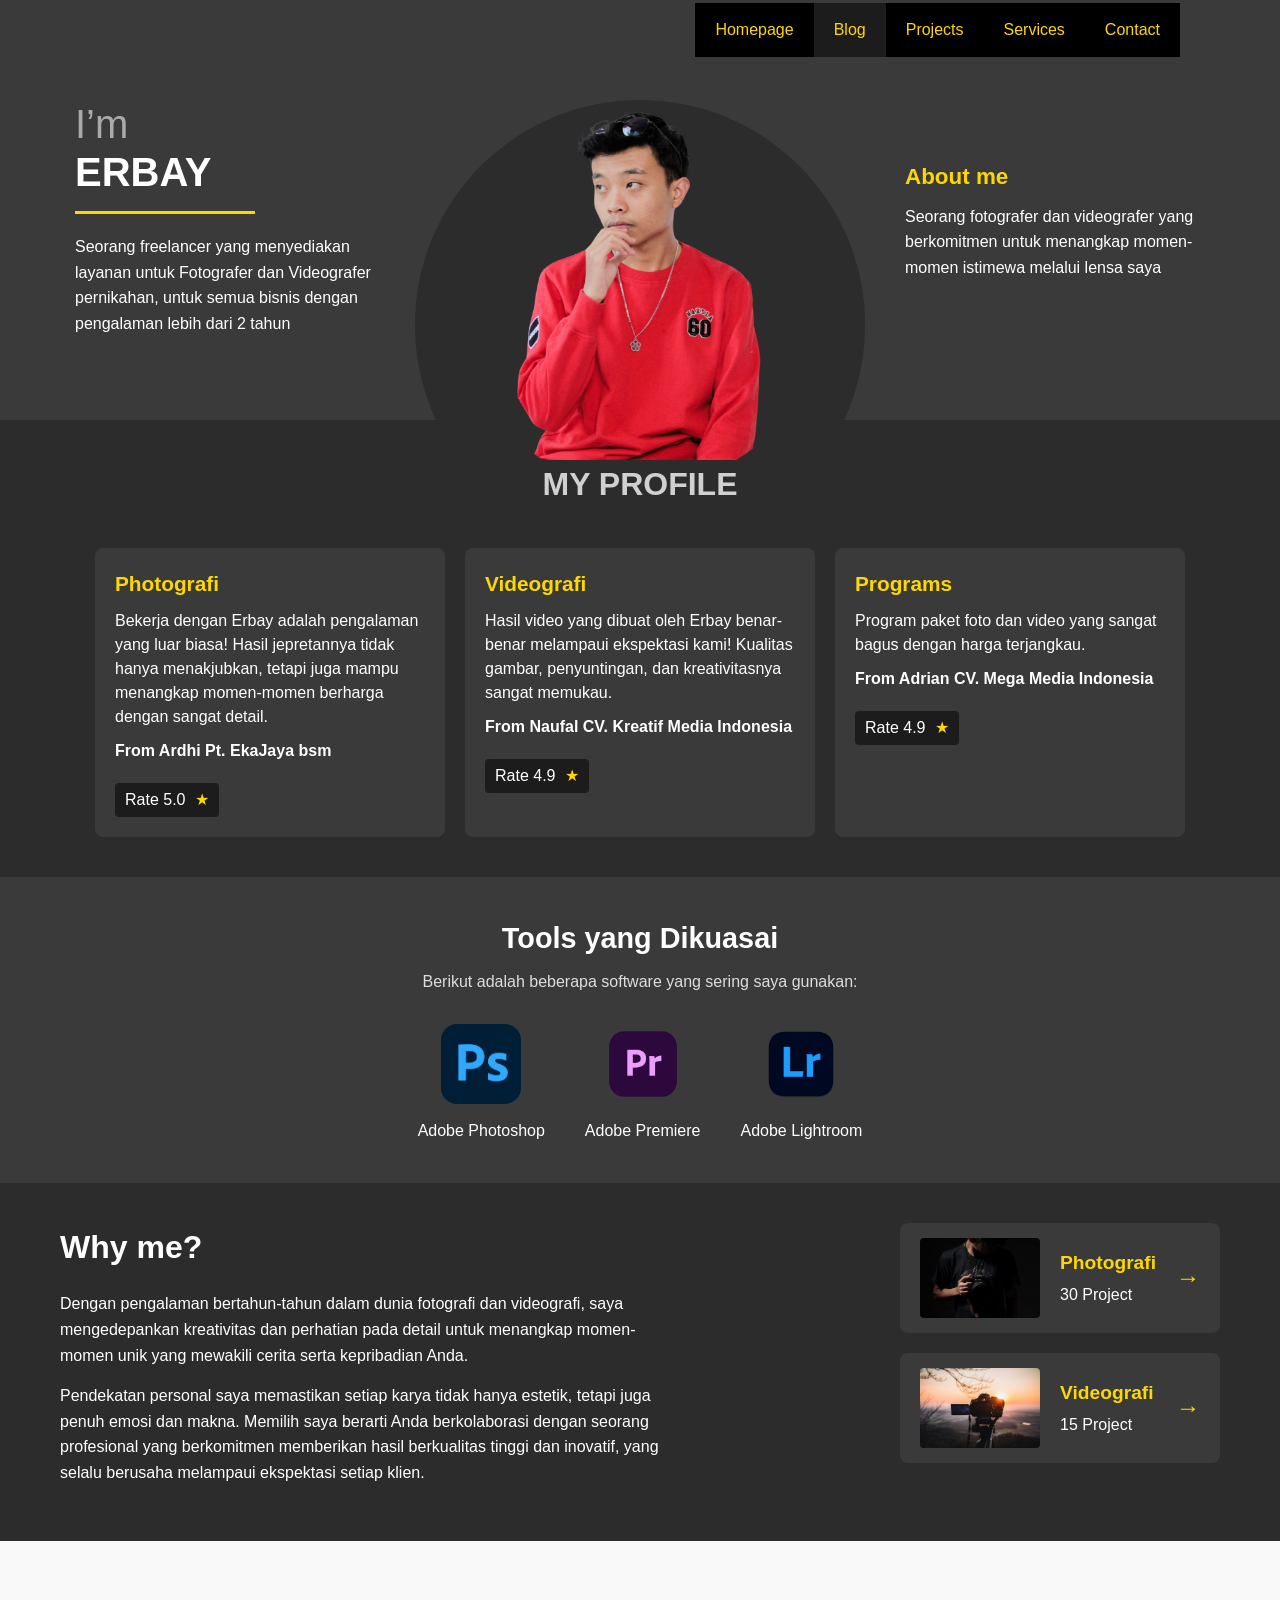
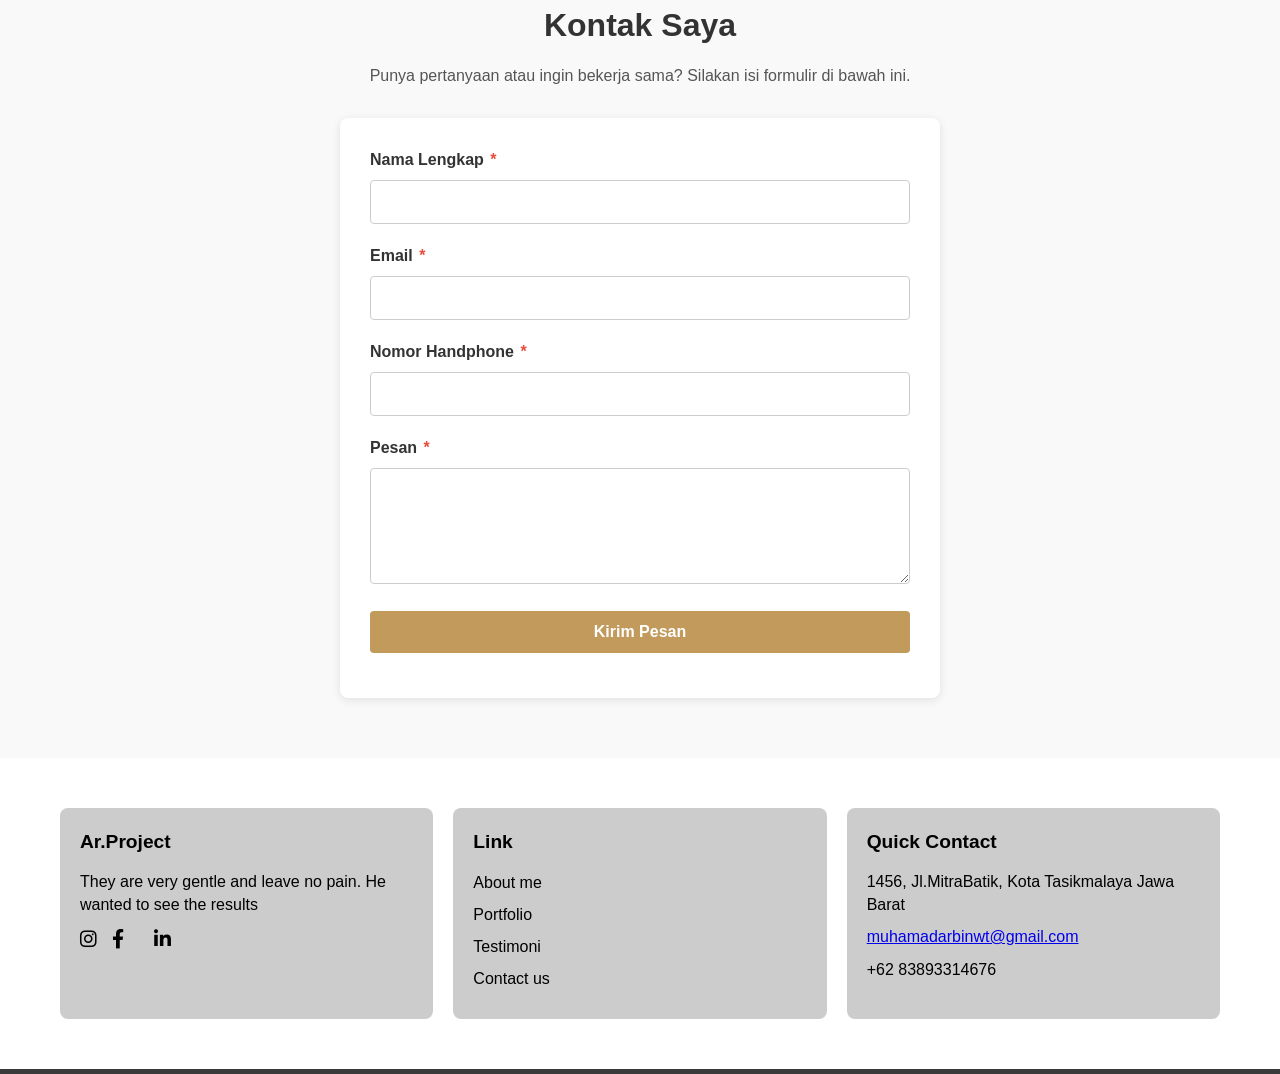
<file: index.html>
<!DOCTYPE html>
<html lang="id">
<head>
    <meta charset="UTF-8" />
    <meta name="viewport" content="width=device-width, initial-scale=1.0">
    <title>Erbay Portfolio</title>
   
    <link rel="stylesheet" href="https://cdnjs.cloudflare.com/ajax/libs/font-awesome/6.0.0/css/all.min.css" integrity="sha512-9usAa10IRO0HhonpyAIVpjrylPvoDwiPUiKdWk5t3PyolY1cOd4DSE0Ga+ri4AuTroPR5aQvXU9xC6qOPnzFeg==" crossorigin="anonymous" referrerpolicy="no-referrer" />
    
    <link rel="stylesheet" href="CSS/styles.css">
</head>
<body>

    
    <button class="hamburger-menu" id="hamburger-menu" aria-label="Toggle Menu" aria-expanded="false">
        <i class="fas fa-bars"></i> 
    </button>

    <nav id="main-nav">
        
        <button class="close-menu" id="close-menu" aria-label="Close Menu">
            <i class="fas fa-times"></i> 
        </button>
        <ul>
            
            <li><a href="index.html">Homepage</a></li>
            <li><a href="blog.html" class="active">Blog</a></li> 
            <li><a href="#">Projects</a></li>
            <li><a href="#">Services</a></li>
            <li><a href="index.html#contact">Contact</a></li>
        </ul>
    </nav>

    <!-- Hero Section -->
    <section class="hero">
        <div class="hero-left">
            <h2>
                <span>I’m</span><br>
                ERBAY
            </h2>
            <div class="yellow-line"></div>
            <p>
                Seorang freelancer yang menyediakan layanan untuk Fotografer dan Videografer pernikahan,
                untuk semua bisnis dengan pengalaman lebih dari 2 tahun
            </p>
        </div>
        <div class="hero-image">
            <img src="img/Profil.png" alt="Foto Erbay">
        </div>
        <div class="hero-right">
            <h3>About me</h3>
            <p>
                Seorang fotografer dan videografer yang berkomitmen untuk menangkap
                momen-momen istimewa melalui lensa saya
            </p>
        </div>
    </section>

    <!-- Profile Banner -->
    <section class="profile-banner">
        <h2>MY PROFILE</h2>
    </section>

    <!-- Bagian Testimoni dan Deskripsi Layanan -->
    <section class="testimoni">
        <article>
            <h3>Photografi</h3>
            <p>
                Bekerja dengan Erbay adalah pengalaman yang luar biasa! Hasil
                jepretannya tidak hanya menakjubkan, tetapi juga mampu menangkap
                momen-momen berharga dengan sangat detail.
            </p>
            <p><strong>From Ardhi Pt. EkaJaya bsm</strong></p>
            <div class="rating">Rate 5.0 <span class="star">★</span></div>
        </article>
        <article>
            <h3>Videografi</h3>
            <p>
                Hasil video yang dibuat oleh Erbay benar-benar melampaui ekspektasi
                kami! Kualitas gambar, penyuntingan, dan kreativitasnya sangat
                memukau.
            </p>
            <p><strong>From Naufal CV. Kreatif Media Indonesia</strong></p>
            <div class="rating">Rate 4.9 <span class="star">★</span></div>
        </article>
        <article>
            <h3>Programs</h3>
            <p>
                Program paket foto dan video yang sangat bagus dengan harga
                terjangkau.
            </p>
            <p><strong>From Adrian CV. Mega Media Indonesia</strong></p>
            <div class="rating">Rate 4.9 <span class="star">★</span></div>
        </article>
    </section>

    <!-- Bagian Tools -->
    <section class="tools">
        <h2>Tools yang Dikuasai</h2>
        <p>Berikut adalah beberapa software yang sering saya gunakan:</p>
        <ul>
            <li>
                <img src="img/Potoshop.png" alt="Photoshop Logo" />
                <span>Adobe Photoshop</span>
            </li>
            <li>
                <img src="img/Premiere.png" alt="Premiere Logo" />
                <span>Adobe Premiere</span>
            </li>
            <li>
                <img src="img/Lightroom.png" alt="Lightroom Logo" />
                <span>Adobe Lightroom</span>
            </li>
        </ul>
    </section>

    <!-- Bagian Mengapa Memilih Saya -->
    <section class="why-me">
        <div class="why-me-text">
            <h2>Why me?</h2>
            <p>
                Dengan pengalaman bertahun-tahun dalam dunia fotografi dan videografi,
                saya mengedepankan kreativitas dan perhatian pada detail untuk
                menangkap momen-momen unik yang mewakili cerita serta kepribadian
                Anda.
            </p>
            <p>
                Pendekatan personal saya memastikan setiap karya tidak hanya estetik,
                tetapi juga penuh emosi dan makna. Memilih saya berarti Anda
                berkolaborasi dengan seorang profesional yang berkomitmen memberikan
                hasil berkualitas tinggi dan inovatif, yang selalu berusaha melampaui
                ekspektasi setiap klien.
            </p>
        </div>
        <div class="projects">
            <article>
                <img src="img/Fotografer.jpg" alt="Fotografer" />
                <div class="project-info">
                    <h3>Photografi</h3>
                    <p>30 Project</p>
                </div>
                <span class="arrow">→</span>
            </article>
            <article>
                <img src="img/Videograph.jpg" alt="Videografer" />
                <div class="project-info">
                    <h3>Videografi</h3>
                    <p>15 Project</p>
                </div>
                <span class="arrow">→</span>
            </article>
        </div>
    </section>

     
     <section class="contact-form-section" id="contact">
        <h2>Kontak Saya</h2>
        <p>Punya pertanyaan atau ingin bekerja sama? Silakan isi formulir di bawah ini.</p>

        <form id="contactForm" class="contact-form" novalidate>
            <div class="form-group">
                <label for="nama">Nama Lengkap <span class="required">*</span></label>
                <input type="text" id="nama" name="nama" required maxlength="50">
                <div class="error-message" id="nama-error"></div>
            </div>

            <div class="form-group">
                <label for="email">Email <span class="required">*</span></label>
                <input type="email" id="email" name="email" required maxlength="100">
                <div class="error-message" id="email-error"></div>
            </div>

            <div class="form-group">
                <label for="telepon">Nomor Handphone <span class="required">*</span></label>
                <input type="tel" id="telepon" name="telepon" required maxlength="15">
                <div class="error-message" id="telepon-error"></div>
            </div>

            <div class="form-group">
                <label for="pesan">Pesan <span class="required">*</span></label>
                <textarea id="pesan" name="pesan" rows="5" required maxlength="500"></textarea>
                <div class="error-message" id="pesan-error"></div>
            </div>

            <button type="submit" class="submit-button">Kirim Pesan</button>
            <div id="form-status" style="margin-top: 15px;"></div> 
        </form>
    </section>
    

    
    <footer class="footer">
        <div class="footer-col">
            <h4>Ar.Project</h4>
            <p>
                They are very gentle and leave no pain. He wanted to see the results
            </p>
            <div class="footer-social">
                <a href="#" aria-label="Instagram"><i class="fab fa-instagram"></i></a>
                <a href="#" aria-label="Facebook"><i class="fab fa-facebook-f"></i></a>
                <a href="#" aria-label="X (Twitter)"><i class="fab fa-x-twitter"></i></a>
                <a href="#" aria-label="LinkedIn"><i class="fab fa-linkedin-in"></i></a>
            </div>
        </div>
        <div class="footer-col">
            <h4>Link</h4>
            <ul>
                <li><a href="#">About me</a></li>
                <li><a href="#">Portfolio</a></li>
                <li><a href="#">Testimoni</a></li>
                <li><a href="#">Contact us</a></li>
            </ul>
        </div>
        <div class="footer-col">
            <h4>Quick Contact</h4>
            <p>1456, Jl.MitraBatik, Kota Tasikmalaya Jawa Barat</p>
            <p><a href="mailto:muhamadarbinwt@gmail.com">muhamadarbinwt@gmail.com</a></p>
            <p>+62 83893314676</p>
        </div>
    </footer>

    
    <script src="js/script.js"></script>
    
    <script src="https://code.jquery.com/jquery-3.7.1.min.js" integrity="sha256-/JqT3SQfawRcv/BIHPThkBvs0OEvtFFmqPF/lYI/Cxo=" crossorigin="anonymous"></script>
</body>
</html>
</file>
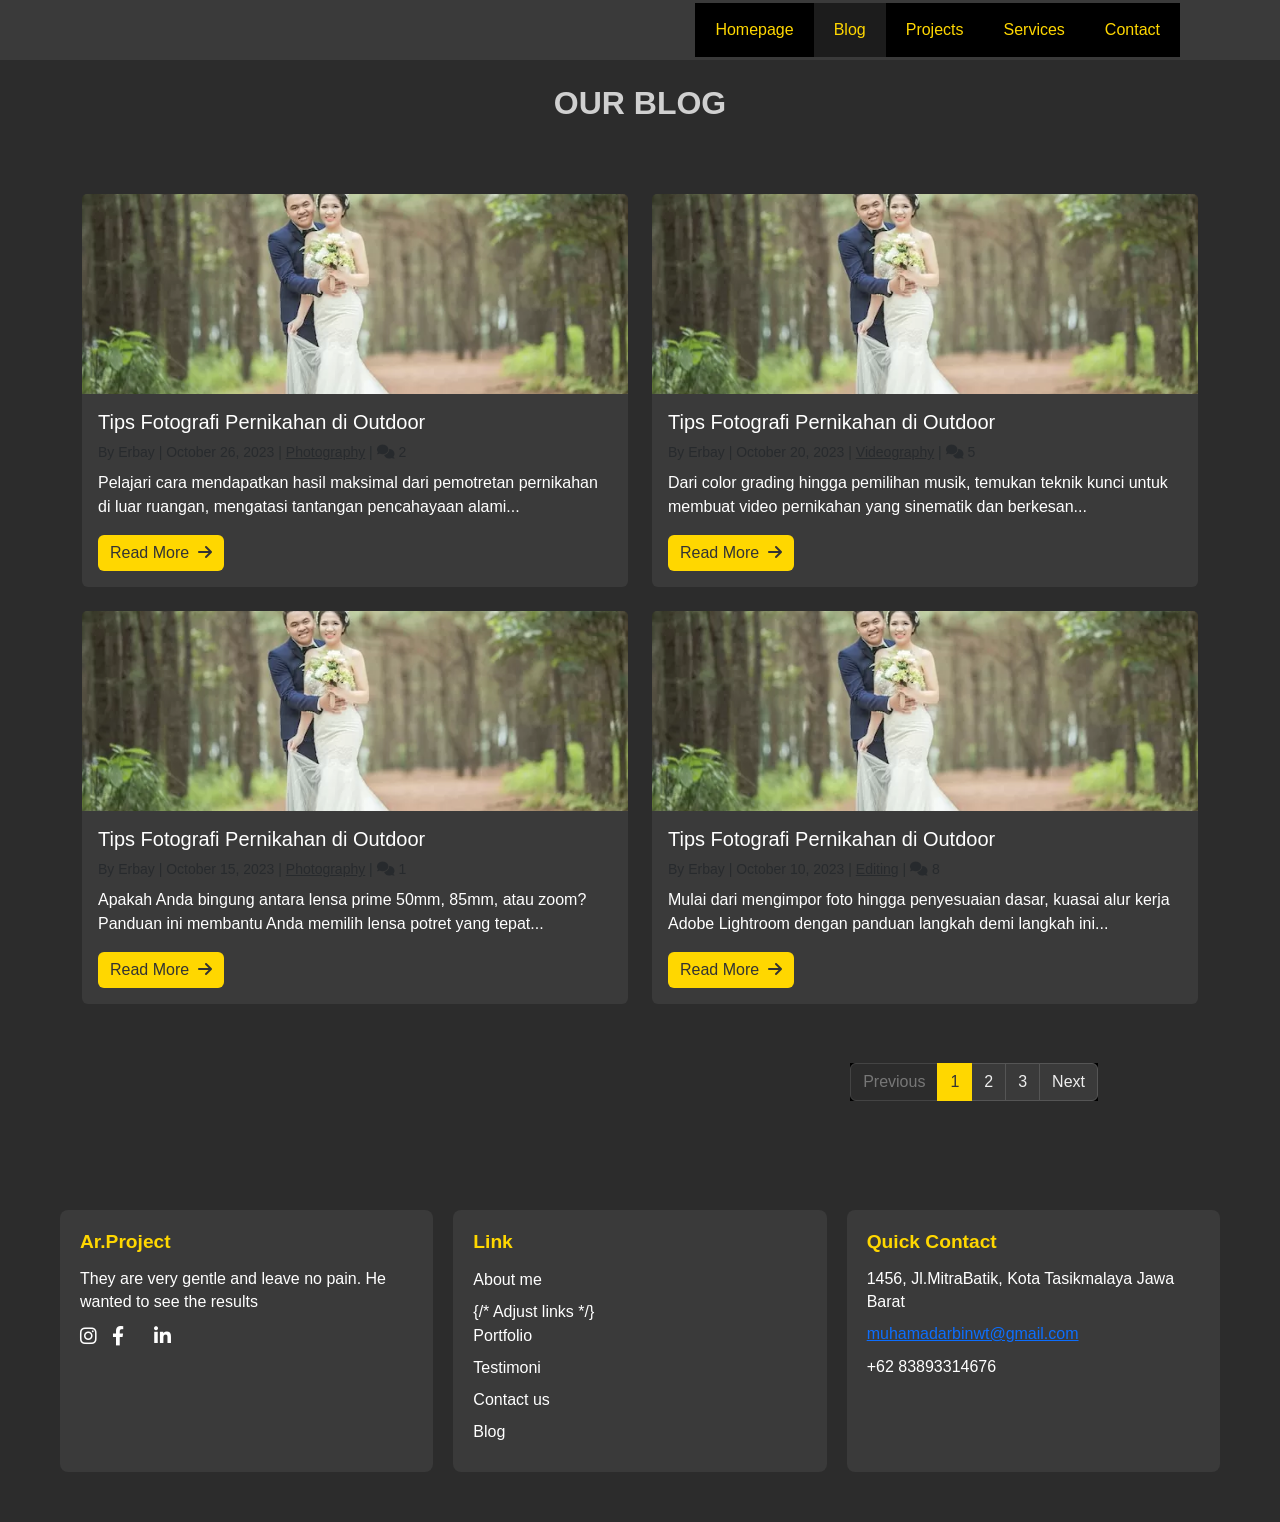
<file: blog.html>
<!DOCTYPE html>
<html lang="id">
<head>
    <meta charset="UTF-8" />
    <meta name="viewport" content="width=device-width, initial-scale=1.0">
    <title>Blog - Erbay Portfolio</title>

    
    <link href="https://cdn.jsdelivr.net/npm/bootstrap@5.3.2/dist/css/bootstrap.min.css" rel="stylesheet" integrity="sha384-T3c6CoIi6uLrA9TneNEoa7RxnatzjcDSCmG1MXxSR1GAsXEV/Dwwykc2MPK8M2HN" crossorigin="anonymous">

    
    <link rel="stylesheet" href="https://cdnjs.cloudflare.com/ajax/libs/font-awesome/6.0.0/css/all.min.css" integrity="sha512-9usAa10IRO0HhonpyAIVpjrylPvoDwiPUiKdWk5t3PyolY1cOd4DSE0Ga+ri4AuTroPR5aQvXU9xC6qOPnzFeg==" crossorigin="anonymous" referrerpolicy="no-referrer" />

    
    <link rel="stylesheet" href="CSS/styles.css">

    
    <style>
        
        .blog-post-card img {
            height: 200px; 
            object-fit: cover;
        }
        .card-title a {
             color: inherit; 
             text-decoration: none;
        }
        .card-title a:hover {
            color: #ffd700; 
        }
         
        .footer {
            background-color: #2c2c2c; 
            color: #ffffff;
        }
         .footer-col {
            background-color: #3a3a3a; 
            color: #ffffff;
         }
         .footer-col h4 {
            color: #ffd700; 
         }
         .footer-col p, .footer-col ul li a, .footer-social a {
            color: #ffffff;
         }
         .footer-col ul li a:hover, .footer-social a:hover {
            color: #dddddd;
         }
    </style>
</head>
<body>

    
    <button class="hamburger-menu" id="hamburger-menu" aria-label="Toggle Menu" aria-expanded="false">
        <i class="fas fa-bars"></i> 
    </button>

    
    <nav id="main-nav">
        
        <button class="close-menu" id="close-menu" aria-label="Close Menu">
            <i class="fas fa-times"></i> 
        </button>
        <ul>
            <li><a href="index.html">Homepage</a></li>
            <li><a href="blog.html" class="active">Blog</a></li> 
            <li><a href="#">Projects</a></li>
            <li><a href="#">Services</a></li>
             <li><a href="index.html#contact">Contact</a></li> 
        </ul>
    </nav>

    
    <section class="profile-banner py-4" style="margin-top: 0;"> 
       <div class="container">
            <h2 class="text-center mb-0">Our Blog</h2>
       </div>
    </section>

    
    <main class="py-5" style="background-color: #2c2c2c;">
        <div class="container">
            <div class="row g-4">

                <!-- Blog Post 1 -->
                <div class="col-md-6">
                    <div class="card h-100 text-white blog-post-card" style="background-color: #3a3a3a; border: none;">
                        <img src="img/Wedding Outdor.webp" class="card-img-top" alt="Blog Post 1 Image">
                        <div class="card-body d-flex flex-column">
                            <h5 class="card-title mb-2"><a href="article.html">Tips Fotografi Pernikahan di Outdoor</a></h5>
                            <p class="card-text text-muted small mb-2">By Erbay | October 26, 2023 | <a href="#" class="text-muted">Photography</a> | <i class="fas fa-comments"></i> 2</p>
                            <p class="card-text">Pelajari cara mendapatkan hasil maksimal dari pemotretan pernikahan di luar ruangan, mengatasi tantangan pencahayaan alami...</p>
                            <a href="article.html" class="btn mt-auto align-self-start" style="background-color: #ffd700; color: #333; border: none;">Read More <i class="fas fa-arrow-right ms-1"></i></a>
                        </div>
                    </div>
                </div>

                <!-- Blog Post 2 -->
                <div class="col-md-6">
                    <div class="card h-100 text-white blog-post-card" style="background-color: #3a3a3a; border: none;">
                        <img src="img/Wedding Outdor.webp" class="card-img-top" alt="Blog Post 2 Image">
                        <div class="card-body d-flex flex-column">
                            <h5 class="card-title mb-2"><a href="article.html">Tips Fotografi Pernikahan di Outdoor</a></h5>
                             <p class="card-text text-muted small mb-2">By Erbay | October 20, 2023 | <a href="#" class="text-muted">Videography</a> | <i class="fas fa-comments"></i> 5</p>
                            <p class="card-text">Dari color grading hingga pemilihan musik, temukan teknik kunci untuk membuat video pernikahan yang sinematik dan berkesan...</p>
                            <a href="article.html" class="btn mt-auto align-self-start" style="background-color: #ffd700; color: #333; border: none;">Read More <i class="fas fa-arrow-right ms-1"></i></a>
                        </div>
                    </div>
                </div>

                <!-- Blog Post 3 -->
                <div class="col-md-6">
                     <div class="card h-100 text-white blog-post-card" style="background-color: #3a3a3a; border: none;">
                        <img src="img/Wedding Outdor.webp" class="card-img-top" alt="Blog Post 3 Image">
                        <div class="card-body d-flex flex-column">
                            <h5 class="card-title mb-2"><a href="article.html">Tips Fotografi Pernikahan di Outdoor</a></h5>
                             <p class="card-text text-muted small mb-2">By Erbay | October 15, 2023 | <a href="#" class="text-muted">Photography</a> | <i class="fas fa-comments"></i> 1</p>
                            <p class="card-text">Apakah Anda bingung antara lensa prime 50mm, 85mm, atau zoom? Panduan ini membantu Anda memilih lensa potret yang tepat...</p>
                            <a href="article.html" class="btn mt-auto align-self-start" style="background-color: #ffd700; color: #333; border: none;">Read More <i class="fas fa-arrow-right ms-1"></i></a>
                        </div>
                    </div>
                </div>

                <!-- Blog Post 4 -->
                <div class="col-md-6">
                    <div class="card h-100 text-white blog-post-card" style="background-color: #3a3a3a; border: none;">
                        <img src="img/Wedding Outdor.webp" class="card-img-top" alt="Blog Post 4 Image">
                        <div class="card-body d-flex flex-column">
                            <h5 class="card-title mb-2"><a href="article.html">Tips Fotografi Pernikahan di Outdoor</a></h5>
                             <p class="card-text text-muted small mb-2">By Erbay | October 10, 2023 | <a href="#" class="text-muted">Editing</a> | <i class="fas fa-comments"></i> 8</p>
                            <p class="card-text">Mulai dari mengimpor foto hingga penyesuaian dasar, kuasai alur kerja Adobe Lightroom dengan panduan langkah demi langkah ini...</p>
                             <a href="article.html" class="btn mt-auto align-self-start" style="background-color: #ffd700; color: #333; border: none;">Read More <i class="fas fa-arrow-right ms-1"></i></a>
                        </div>
                    </div>
                </div>

                

            </div> 

           
            <nav aria-label="Blog navigation" class="mt-5">
                <ul class="pagination justify-content-center">
                    <li class="page-item disabled">
                        <a class="page-link" href="#" tabindex="-1" aria-disabled="true">Previous</a>
                    </li>
                    <li class="page-item active" aria-current="page"><a class="page-link" href="#">1</a></li>
                    <li class="page-item"><a class="page-link" href="#">2</a></li>
                    <li class="page-item"><a class="page-link" href="#">3</a></li>
                    <li class="page-item">
                        <a class="page-link" href="#">Next</a>
                    </li>
                </ul>
                 <style> 
                    .page-link { background-color: #3a3a3a; border-color: #555; color: #eee; }
                    .page-link:hover { background-color: #4a4a4a; }
                    .page-item.active .page-link { background-color: #ffd700; border-color: #ffd700; color: #333; }
                    .page-item.disabled .page-link { background-color: #2c2c2c; border-color: #444; color: #777; }
                 </style>
            </nav>

        </div> 
    </main>

    
    <footer class="footer">
        <div class="footer-col">
            <h4>Ar.Project</h4>
            <p>
                They are very gentle and leave no pain. He wanted to see the results
            </p>
            <div class="footer-social">
                <a href="#" aria-label="Instagram"><i class="fab fa-instagram"></i></a>
                <a href="#" aria-label="Facebook"><i class="fab fa-facebook-f"></i></a>
                <a href="#" aria-label="X (Twitter)"><i class="fab fa-x-twitter"></i></a>
                <a href="#" aria-label="LinkedIn"><i class="fab fa-linkedin-in"></i></a>
            </div>
        </div>
        <div class="footer-col">
            <h4>Link</h4>
            <ul>
                <li><a href="index.html#about">About me</a></li> {/* Adjust links */}
                <li><a href="index.html#projects">Portfolio</a></li>
                <li><a href="index.html#testimoni">Testimoni</a></li>
                <li><a href="index.html#contact">Contact us</a></li>
                <li><a href="blog.html">Blog</a></li>
            </ul>
        </div>
        <div class="footer-col">
            <h4>Quick Contact</h4>
            <p>1456, Jl.MitraBatik, Kota Tasikmalaya Jawa Barat</p>
            <p><a href="mailto:muhamadarbinwt@gmail.com">muhamadarbinwt@gmail.com</a></p>
            <p>+62 83893314676</p>
        </div>
    </footer>

    
    <script src="https://cdn.jsdelivr.net/npm/bootstrap@5.3.2/dist/js/bootstrap.bundle.min.js" integrity="sha384-C6RzsynM9kWDrMNeT87bh95OGNyZPhcTNXj1NW7RuBCsyN/o0jlpcV8Qyq46cDfL" crossorigin="anonymous"></script>
    
    <script src="https://code.jquery.com/jquery-3.7.1.min.js" integrity="sha256-/JqT3SQfawRcv/BIHPThkBvs0OEvtFFmqPF/lYI/Cxo=" crossorigin="anonymous"></script>
    
    <script src="js/script.js"></script>
</body>
</html>
</file>
<file: CSS/styles.css>
* {
  margin: 0;
  padding: 0;
  box-sizing: border-box;
}


body {
  font-family: Arial, sans-serif;
  
  color: #dadada;
  line-height: 1.5;
}

/* Navigasi */
nav {
  
  padding: 0 100px; 
  
  display: flex;
  justify-content: flex-end;
  align-items: center;
  height: 60px;
}


nav ul {
  list-style: none;
  display: flex;
  margin: 0;
  padding: 0;
  background-color: #000000; 
}

/* Style link */
nav ul li a {
  display: block; 
  text-decoration: none;
  color: #ffd700; 
  padding: 15px 20px; 
  font-weight: 500;
  transition: background-color 0.3s, color 0.3s;
}


nav ul li a:hover {
  background-color: #1c1c1c;
}


nav ul li a.active {
  background-color: #1c1c1c; 
}


* {
  margin: 0;
  padding: 0;
  box-sizing: border-box;
}


body {
  background-color: #3a3a3a; 
  font-family: sans-serif;
  color: #ffffff;
}


.hero {
  display: flex;
  align-items: flex-end;   
  justify-content: center; 
  max-width: 1200px;       
  margin: 0 auto;          
  padding: 40px 20px;      
  background-color: #3a3a3a;
}

/* Kolom kiri */
.hero-left {
  
  width: 300px;
  margin-right: 20px;
  align-self: flex-start; 
}
.hero-left h2 {
  font-size: 2.5rem;
  line-height: 1.2;
  margin-bottom: 10px;
}
.hero-left h2 span {
  color: #aaaaaa;
  font-weight: 300;
}
.yellow-line {
  width: 60%;
  height: 3px;
  background-color: #ffd700;
  margin: 15px 0 20px;
}
.hero-left p {
  font-size: 1rem;
  line-height: 1.6;
}

/* Foto profil (kolom tengah) */
.hero-image {
  flex: 0 0 auto; 
  margin: 0 20px; 
}
.hero-image img {
  width: 450px;     
  height: auto;
  display: block;
  margin-bottom: -40px; 
}

/* Kolom kanan */
.hero-right {
  width: 300px;
  margin-left: 20px;
  align-self: flex-start; 
  margin-top: 60px;      
}
.hero-right h3 {
  color: #ffd700;
  font-size: 1.4rem;
  margin-bottom: 10px;
}
.hero-right p {
  line-height: 1.6;
}

/* Banner MY PROFILE */
.profile-banner {
  background-color: #2c2c2c;
  text-align: center;
  padding: 40px 0;
  margin-top: -40px; 
}
.profile-banner h2 {
  font-size: 2rem;
  color: #d0d0d0;
  text-transform: uppercase;
  font-weight: 700;
}

/* Responsif: layar sempit */
@media (max-width: 768px) {
  .hero {
    flex-direction: column;
    align-items: center;
  }
  .hero-left, .hero-right {
    width: 100%;
    max-width: 400px;
    margin: 10px 0;
    text-align: center;
    align-self: center;
  }
  .hero-image {
    margin: 20px 0;
  }
  .hero-image img {
    margin-bottom: -20px; 
  }
  .profile-banner {
    margin-top: -20px;
  }
}



/* Bagian Testimoni dan Deskripsi Layanan */
section.testimoni {
  display: flex;
  flex-wrap: wrap;
  gap: 20px;
  padding: 0 20px 40px;
  justify-content: center;
  background-color: #2c2c2c;
 
}

section.testimoni article {
  background-color: #3a3a3a; 
  flex: 1 1 250px;
  max-width: 350px;
  padding: 20px;
  border-radius: 8px;
  color: #ffffff; 
}

/* Judul di dalam card */
section.testimoni article h3 {
  font-size: 1.3rem;
  margin-bottom: 10px;
  color: #ffd700; 
}

/* Spasi paragraf dalam card */
section.testimoni article p {
  margin-bottom: 10px;
}

/* Kotak kecil untuk rating */
section.testimoni article .rating {
  display: inline-block;
  background-color: #1c1c1c;
  padding: 5px 10px;
  border-radius: 4px;
  color: #ffffff;
  margin-top: 10px;
}

/* Bintang emas di dalam rating */
section.testimoni article .rating .star {
  color: #ffd700;
  margin-left: 5px;
}


/* Bagian Tools */
section.tools {
  background-color: #3a3a3a; 
  padding: 40px 20px;
  text-align: center;
}

/* Judul dan paragraf penjelasan */
section.tools h2 {
  margin-bottom: 10px;
  font-size: 1.8rem;
}

section.tools p {
  margin-bottom: 30px; 
  color: #dddddd;
}

/* Daftar tools */
section.tools ul {
  list-style: none;
  display: flex;
  flex-wrap: wrap;
  justify-content: center;
  gap: 40px; 
  margin: 0;
  padding: 0;
}

/* Setiap item tool */
section.tools ul li {
  display: flex;
  flex-direction: column; 
  align-items: center;
  color: #ffffff;
}

/* Gambar tool */
section.tools ul li img {
  width: 80px;              
  height: 80px;            
  border-radius: 20%;       
  margin-bottom: 10px;     
  transition: transform 0.3s;
  object-fit: cover;        
}

/* Efek hover pada ikon */
section.tools ul li img:hover {
  transform: scale(1.1);
}

/* Teks nama tool */
section.tools ul li span {
  font-size: 1rem;
  margin-top: 5px;
}


/* Bagian Why Me */
.why-me {
  display: flex;                 
  justify-content: space-between;
  align-items: flex-start;
  gap: 40px;                    
  padding: 40px 60px;         
  color: #ffffff;                
  background-color: #2c2c2c;     
}

.why-me-text {
  flex: 1;                       
  max-width: 600px;            
}

.why-me-text h2 {
  font-size: 2rem;
  margin-bottom: 20px;
}

.why-me-text p {
  margin-bottom: 15px;
  line-height: 1.6;
}

/* Kolom kanan untuk project */
.projects {
  display: flex;
  flex-direction: column;        
  gap: 20px;
}

/* Masing-masing card project */
.projects article {
  display: flex;
  align-items: center;           
  gap: 20px;
  background-color: #3a3a3a;     
  border-radius: 8px;
  padding: 15px 20px;
}

/* Gambar dalam card */
.projects article img {
  width: 120px;
  height: 80px;                  
  object-fit: cover;
  border-radius: 4px;
}

/* Teks judul project (Photografi/Videografi) */
.projects article h3 {
  color: #ffd700;               
  margin-bottom: 5px;
  font-size: 1.2rem;
}

/* Teks jumlah project */
.projects article p {
  margin: 0;
  color: #ffffff;
}

/* Panah di ujung kanan card */
.arrow {
  margin-left: auto;             
  font-size: 1.5rem;
  color: #ffd700;                
}



   .footer {
    display: flex;
    flex-wrap: wrap;
    justify-content: space-between;
    background-color: #ffffff;  
    padding: 40px 60px;         
    color: #ffffff;
    gap: 20px;
  }
  
  
  .footer-col {
    flex: 1 1 200px;            
    margin: 10px 0;
  }
  
 
  .footer-col h4 {
    font-size: 1.2rem;
    margin-bottom: 15px;
    color: #000000;  
    font-weight: 700;
  }
  
 
  .footer-col {
    background-color: #cccccc;  
    border-radius: 8px;
    padding: 20px;
  }
  
  .footer-col p {
    margin-bottom: 10px;
    color: #000000; 
    line-height: 1.4;
  }
  
  
  .footer-col ul {
    list-style: none;
    padding: 0;
    margin: 0;
  }
  
  .footer-col ul li {
    margin-bottom: 8px;
  }
  
  .footer-col ul li a {
    color: #000000;       
    text-decoration: none;
    transition: color 0.3s;
  }
  
 
  .footer-col ul li a:hover {
    color: #333333;
  }
  
  
  .footer-social {
    display: flex;
    gap: 15px;
    margin-top: 10px;
  }
  
  
  .footer-social a {
    color: #000000;       
    font-size: 1.2rem;
    transition: color 0.3s;
  }
  
  .footer-social a:hover {
    color: #333333;
  }
  
 
  @media (max-width: 768px) {
    .footer {
      flex-direction: column;
    }
  }
  
 

      
      .hamburger-menu {
        display: none; 
        position: fixed; 
        top: 15px;
        right: 20px;
        z-index: 1001; 
        background: none;
        border: none;
        font-size: 2rem; 
        color: #333; 
        cursor: pointer;
      }

      
      @media (max-width: 768px) { 
        .hamburger-menu {
          display: block; 
        }

        nav {
          position: fixed;
          top: 0;
          right: 0;
          height: 100vh;
          width: 250px; 
          background-color: #222; 
          z-index: 1000;
          transform: translateX(100%); 
          transition: transform 0.3s ease-in-out;
          padding-top: 60px; 
          box-shadow: -2px 0 5px rgba(0,0,0,0.5);
        }

        nav.active {
          transform: translateX(0); 
        }

        nav ul {
          flex-direction: column; 
          align-items: flex-start; 
          padding: 20px;
          margin-top: 20px; 
        }

        nav ul li {
          width: 100%; 
          margin-bottom: 15px; 
        }

        nav ul li a {
          color: #fff; 
          padding: 10px 15px;
          display: block; 
          width: 100%;
          text-decoration: none;
          border-radius: 4px;
          transition: background-color 0.2s ease;
        }

        nav ul li a:hover,
        nav ul li a.active {
          background-color: #c19a6b; 
          color: #222; 
        }

        
        .close-menu {
            display: block; 
            position: absolute;
            top: 15px;
            right: 20px;
            background: none;
            border: none;
            font-size: 2rem; 
            color: #fff; 
            cursor: pointer;
        }
      }

      
      .close-menu {
          display: none;
      }

      
      body.sidebar-open::before {
        content: '';
        position: fixed;
        top: 0;
        left: 0;
        width: 100%;
        height: 100%;
        background-color: rgba(0, 0, 0, 0.5);
        z-index: 999; 
        opacity: 1;
        transition: opacity 0.3s ease-in-out;
      }
      body::before {
        
        content: '';
        position: fixed;
        top: 0;
        left: 0;
        width: 100%;
        height: 100%;
        background-color: rgba(0, 0, 0, 0.5);
        z-index: 999;
        opacity: 0;
        pointer-events: none; 
        transition: opacity 0.3s ease-in-out;
      }

      
.contact-form-section {
  padding: 60px 20px;
  background-color: #f9f9f9;
  text-align: center;
}

.contact-form-section h2 {
  margin-bottom: 15px;
  color: #333;
  font-size: 32px;
}

.contact-form-section p {
  margin-bottom: 30px;
  color: #555;
  max-width: 600px;
  margin-left: auto;
  margin-right: auto;
}

.contact-form {
  max-width: 600px;
  margin: 0 auto;
  background-color: #fff;
  padding: 30px;
  border-radius: 8px;
  box-shadow: 0 2px 10px rgba(0, 0, 0, 0.1);
  text-align: left;
}

.form-group {
  margin-bottom: 20px;
}

.form-group label {
  display: block;
  margin-bottom: 8px;
  font-weight: bold;
  color: #333;
}

.form-group label .required {
  color: #e74c3c; 
  margin-left: 2px;
}

.form-group input[type="text"],
.form-group input[type="email"],
.form-group input[type="tel"],
.form-group textarea {
  width: 100%;
  padding: 12px;
  border: 1px solid #ccc;
  border-radius: 4px;
  font-size: 16px;
  transition: border-color 0.3s ease;
}

.form-group input:focus,
.form-group textarea:focus {
  border-color: #c19a5c; 
  outline: none;
}

.form-group textarea {
  resize: vertical;
  min-height: 100px;
}


.form-group input.input-error,
.form-group textarea.input-error {
  border-color: #e74c3c; 
  background-color: #fbecea;
}

.error-message {
  color: #e74c3c; 
  font-size: 0.9em;
  margin-top: 5px;
  display: none; 
}

.submit-button {
  background-color: #c19a5c; 
  color: white;
  padding: 12px 25px;
  border: none;
  border-radius: 4px;
  cursor: pointer;
  font-size: 16px;
  font-weight: bold;
  transition: background-color 0.3s ease;
  display: block;
  width: 100%;
  margin-top: 10px;
}

.submit-button:hover {
  background-color: #a7844a; 
}

#form-status {
  font-weight: bold;
  text-align: center;
}
#form-status.success {
  color: #2ecc71; 
}
#form-status.error {
  color: #e74c3c; 
}
</file>
